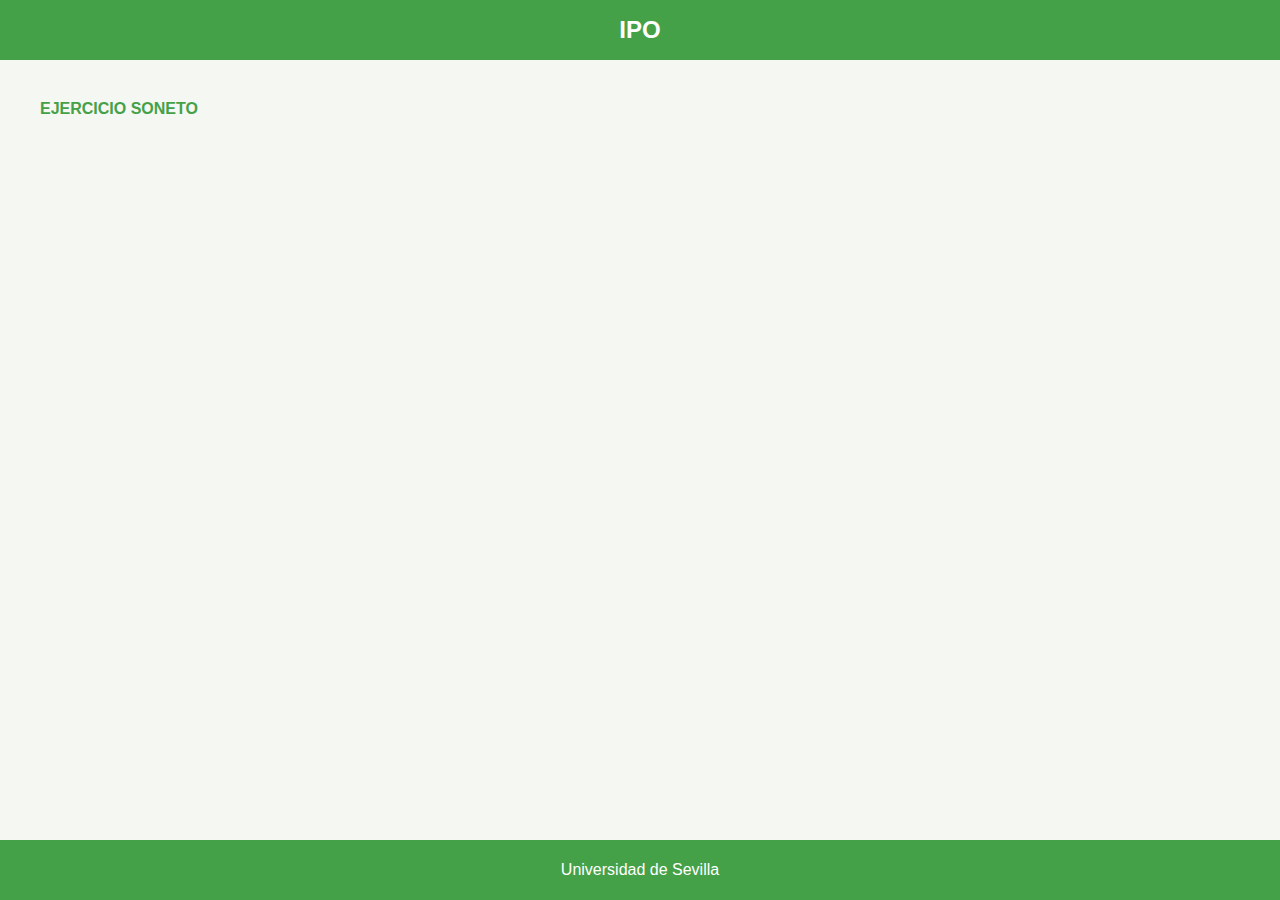
<file: index.html>
<!DOCTYPE html>
<html lang="es">
<head>
    <meta charset="UTF-8">
    <meta name="viewport" content="width=device-width, initial-scale=1.0">
    <title>IPO</title>
    <link rel="stylesheet" href="style.css">
</head>
<body>  
    <main class="contenedor-ipo">

        <header class="cabecera-ipo">
            <h1 class="titulo">IPO</h1>
        </header>
        <article class="ejercicios-ipo">
            <ul class="lista-ejercicios">
                    <li class="lista-ejercicios__item"><a href="ejercicios/soneto/index.html" target="_blank">Ejercicio Soneto</a></li>
            </ul>
        </article>

        <footer class="pie-ipo">
            <p>Universidad de Sevilla</p>
        </footer>
    </main>
</body>
</html>
</file>
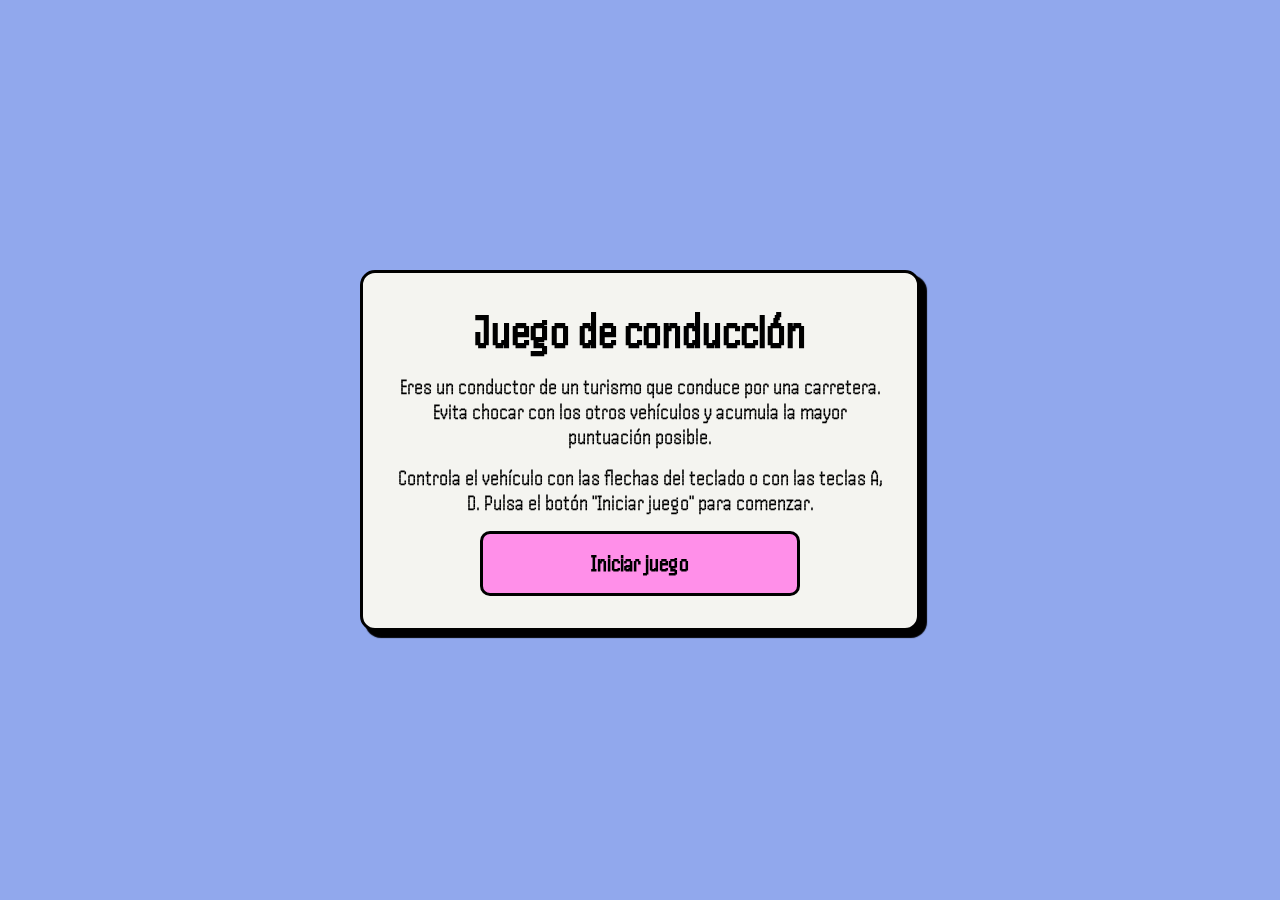
<file: ejercicios/canvas/index.html>
<!doctype html>
<html lang="es">
<head>
    <meta charset="UTF-8">
    <meta name="viewport" content="width=device-width, initial-scale=1">
    <title>Conduce - Canvas</title>
    <link rel="preconnect" href="https://fonts.googleapis.com">
    <link rel="preconnect" href="https://fonts.gstatic.com" crossorigin>
    <!--<link href="https://fonts.googleapis.com/css2?family=Maven+Pro:wght@400..900&display=swap" rel="stylesheet">-->
    <link href="https://fonts.googleapis.com/css2?family=Handjet:wght@100..900&display=swap" rel="stylesheet">
    <!--<link href="https://fonts.googleapis.com/css2?family=Pixelify+Sans:wght@400..700&display=swap" rel="stylesheet">-->

    <link rel="stylesheet" href="styles.css">

    <script type="module" src="js/scripts.js"></script>
</head>
<body>
    <header id="header" class="header">
        <div class="header__container">
            <h1 class="header__title"> Juego de conducción </h1>
            <p class="header__description">
                Eres un conductor de un turismo que conduce por una carretera.
                Evita chocar con los otros vehículos y acumula la mayor puntuación posible.
            </p>
            <p class="header__description">
                Controla el vehículo con las flechas del teclado o con las teclas A, D.
                Pulsa el botón "Iniciar juego" para comenzar.
            </p>
            <button id="button-start" class="header__button"> Iniciar juego </button>
        </div>
    </header>

    <main id="game-container" class="game-container">
        <div class="ui-layer">
            <div class="score-board">Puntuación: <span id="score">0</span></div>
            <div id="game-over" class="game-over hidden">
                <div class="game-over__box">
                    <h2>GAME OVER</h2>
                    <p id="final-score">Puntuación conseguida: 0</p>
                    <p>Press Space or Click to Restart</p>
                </div>
            </div>
        </div>
        <canvas id="gameCanvas" class="canvas"></canvas>
        <div class="controls">
            <button id="btn-left" class="control-btn">
                <svg xmlns="http://www.w3.org/2000/svg" height="100%" viewBox="0 -960 960 960" width="100%" fill=auto><path d="M400-240 160-480l240-240 56 58-142 142h486v80H314l142 142-56 58Z"/></svg>
            </button>
            <button id="btn-right" class="control-btn">
                <svg xmlns="http://www.w3.org/2000/svg" height="100%" viewBox="0 -960 960 960" width="100%" fill="auto"><path d="m560-240-56-58 142-142H160v-80h486L504-662l56-58 240 240-240 240Z"/></svg>
            </button>
        </div>
    </main>
</body>
</html>
</file>
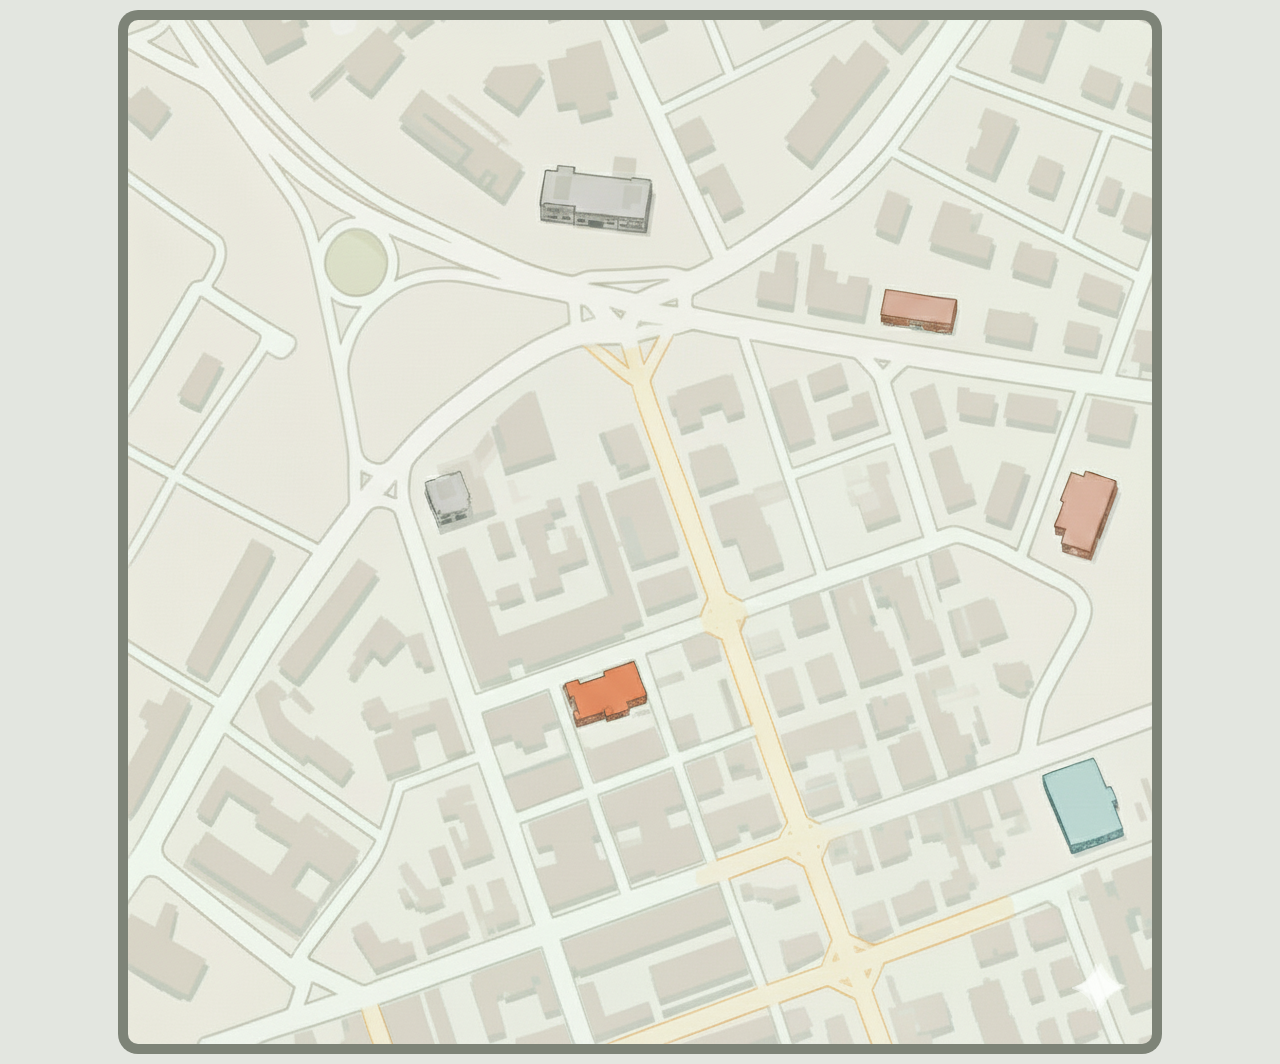
<file: ejercicios/mapa/index.html>
<!DOCTYPE html>
<html lang="es">
<head>
    <meta charset="UTF-8">
    <title>Mapa</title>
    <link rel="stylesheet" href="styles.css" type="text/css">
    <link rel="preconnect" href="https://fonts.googleapis.com">
    <link rel="preconnect" href="https://fonts.gstatic.com" crossorigin>
    <link href="https://fonts.googleapis.com/css2?family=Montserrat:ital,wght@0,100..900;1,100..900&display=swap" rel="stylesheet">
</head>
<body>
    <main class="mapa-container">
        <img class="mapa-img" src="img/mapa.png" alt="Mapa">
    </main>
</body>
</html>
</file>
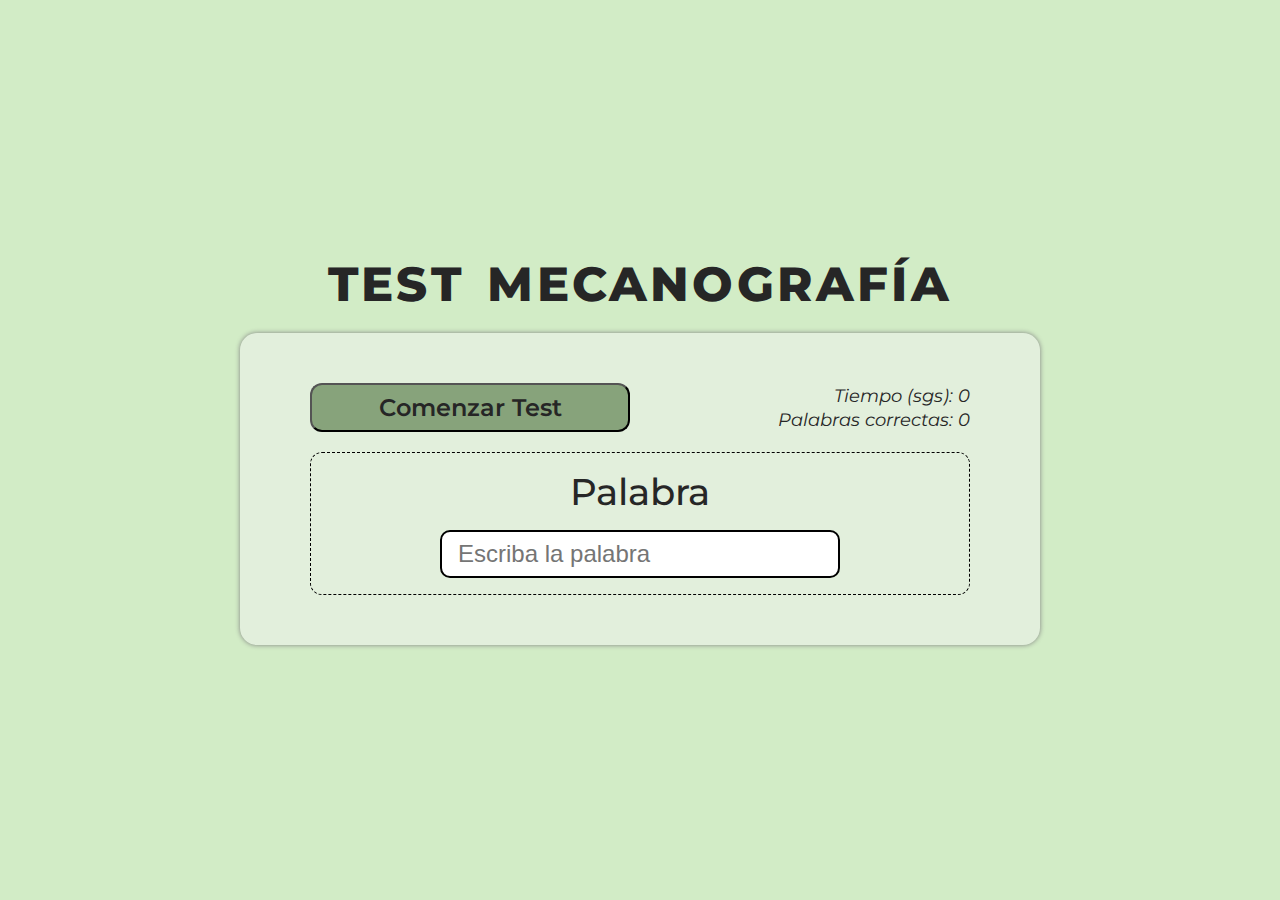
<file: ejercicios/mecanografia/index.html>
<!DOCTYPE html>
<html lang="es">

<head>
  <meta charset="UTF-8" />
  <meta name="viewport" content="width=device-width, initial-scale=1.0" />
  <link rel="stylesheet" href="style.css" />
  <link rel="preconnect" href="https://fonts.googleapis.com">
<link rel="preconnect" href="https://fonts.gstatic.com" crossorigin>
<link href="https://fonts.googleapis.com/css2?family=Montserrat:ital,wght@0,100..900;1,100..900&display=swap" rel="stylesheet">
  <script type="module" src="script.js"></script>
  <title>Mecanografía</title>
</head>

<body>
  <main>
    <h1> TEST MECANOGRAFÍA</h1>
    <div  class="test">
      <button id="btnComienzo" class="test__boton">Comenzar Test</button>
      <div class="test__analiticas">
        <p> Tiempo (sgs): <span id="tiempo">0</span></p>
        <p> Palabras correctas: <span id="palabrasCorrectas">0</span></p>
      </div>
      <div class="test__interaccion">
        <p><span id="referencia" class="interaccion__referencia">Palabra</span></p>
        <input type="text" id="entrada" class="interaccion__entrada" autocomplete="off" placeholder="Escriba la palabra" />
      </div>
    </div>
  </main>
</body>

</html>
</file>
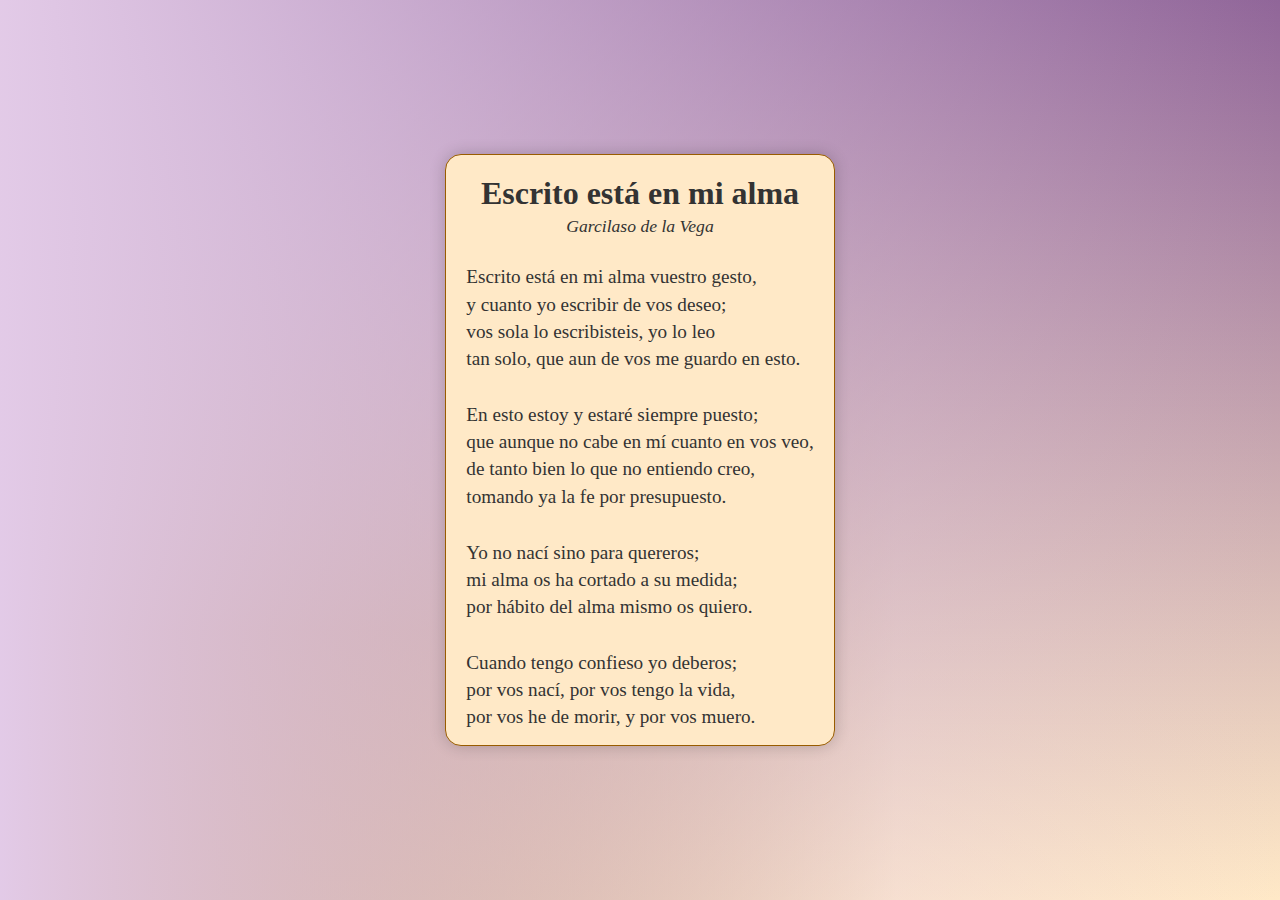
<file: ejercicios/soneto/index.html>
<!DOCTYPE html>
<html lang="en">
<head>
    <meta charset="UTF-8">
    <meta name="viewport" content="width=device-width, initial-scale=1.0">
    <title>Soneto</title>
    <link rel="stylesheet" href="style.css">
</head>
<body>
    <main>
        <div class="soneto">
            <h1 class="soneto__titulo">Escrito está en mi alma</h1>
            <p class="soneto__autor">Garcilaso de la Vega</p>
            <div class="soneto__texto">
                <p class="texto__estrofa">
                    <span class="texto__verso">Escrito está en mi alma vuestro gesto,</span>
                    <span class="texto__verso">y cuanto yo escribir de vos deseo;</span>
                    <span class="texto__verso">vos sola lo escribisteis, yo lo leo</span>
                    <span class="texto__verso">tan solo, que aun de vos me guardo en esto.</span>
                </p>
                <p class="texto__estrofa">
                    <span class="texto__verso">En esto estoy y estaré siempre puesto;</span>
                    <span class="texto__verso">que aunque no cabe en mí cuanto en vos veo,</span>
                    <span class="texto__verso">de tanto bien lo que no entiendo creo,</span>
                    <span class="texto__verso">tomando ya la fe por presupuesto.</span>
                </p>
                <p class="texto__estrofa">
                    <span class="texto__verso">Yo no nací sino para quereros;</span>
                    <span class="texto__verso">mi alma os ha cortado a su medida;</span>
                    <span class="texto__verso">por hábito del alma mismo os quiero.</span>
                </p>
                <p class="texto__estrofa">
                    <span class="texto__verso">Cuando tengo confieso yo deberos;</span>
                    <span class="texto__verso">por vos nací, por vos tengo la vida,</span>
                    <span class="texto__verso">por vos he de morir, y por vos muero.</span>
                </p>
            </div>
        </div>
</body>
</html>
</file>
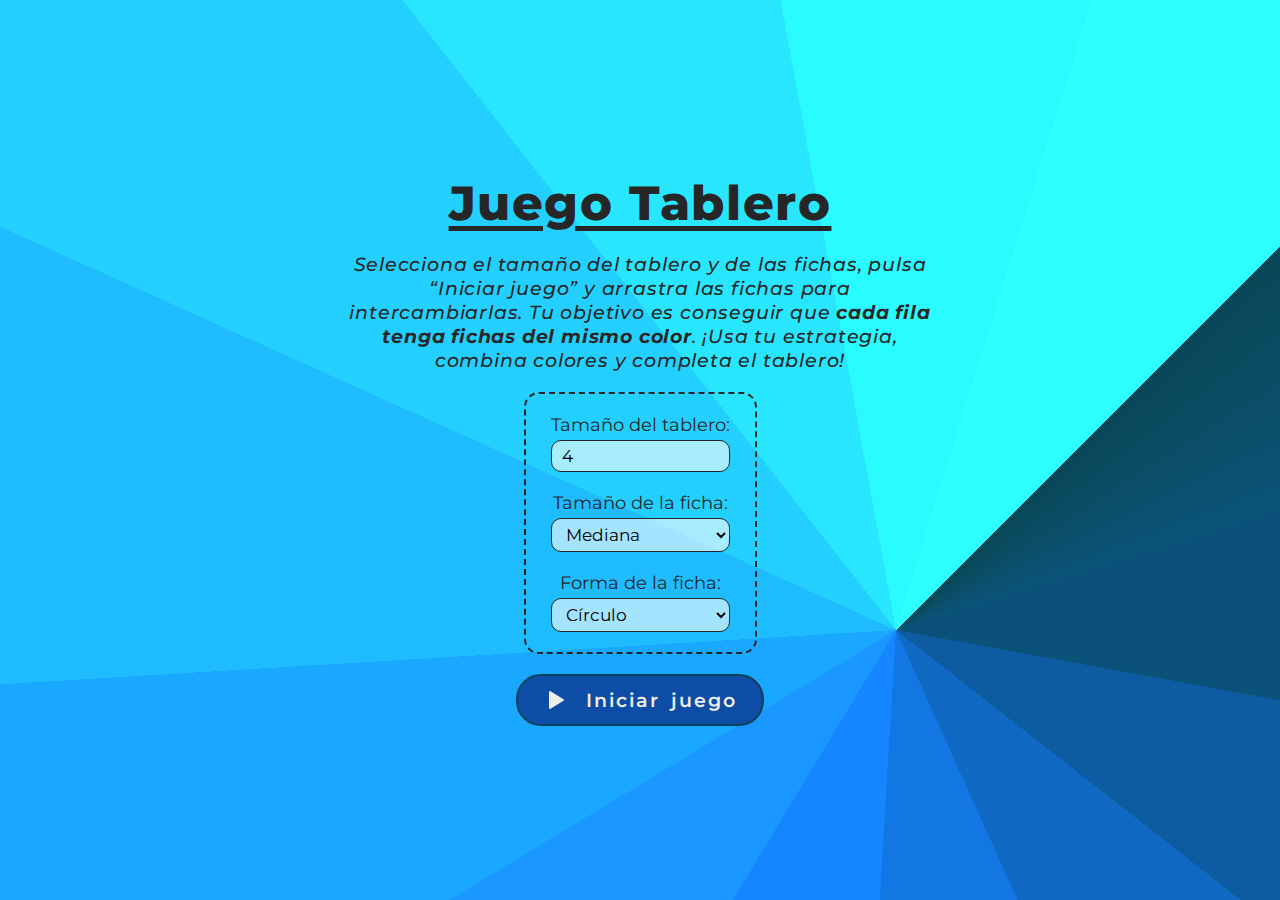
<file: ejercicios/tablero/index.html>
<!DOCTYPE html>
<html lang="es">
  <head>
    <meta charset="UTF-8" />
    <meta name="viewport" content="width=device-width, initial-scale=1.0" />
    <link rel="stylesheet" href="style.css">
    <title>Tablero</title>
    <link rel="preconnect" href="https://fonts.googleapis.com">
    <link rel="preconnect" href="https://fonts.gstatic.com" crossorigin>
    <link href="https://fonts.googleapis.com/css2?family=Montserrat:ital,wght@0,100..900;1,100..900&display=swap" rel="stylesheet">
    <script defer src="script.js"></script>
  </head>

  <body>

    
<!--     <div class="ficha" data-ficha></div>
    <div class="ficha" data-ficha></div>
    <div class="ficha" data-ficha></div>
    <div class="ficha" data-ficha></div> -->
    <header id="header" class="header--visible">
        <article class="menu-container">
            <h1>Juego Tablero</h1>
            <section class="reglas">
                <p> Selecciona el tamaño del tablero y de las fichas, pulsa “Iniciar juego” y arrastra las fichas para
                    intercambiarlas. Tu objetivo es conseguir que <span>cada fila tenga fichas del mismo color</span>. ¡Usa tu estrategia,
                    combina colores y completa el tablero! </p>
            </section>
            <form class="configuracion">
                <div class="opcion">
                    <label for="tamañoTablero">Tamaño del tablero:</label>
                    <input type="number" id="tamañoTablero" min="2" max="7" value="4">
                </div>
                <div class="opcion">
                    <label for="tamañoFicha">Tamaño de la ficha:</label>
                    <select id="tamañoFicha">
                        <option value="pequeña">Pequeña</option>
                        <option value="mediana" selected>Mediana</option>
                        <option value="grande">Grande</option>
                    </select>
                </div>
                <div class="opcion">
                    <label for="formaFicha">Forma de la ficha:</label>
                    <select id="formaFicha">
                        <option value="circulo">Círculo</option>
                        <option value="cuadrado">Cuadrado</option>
                        <option value="triangulo">Triángulo</option>
                        <option value="hexagono">Hexágono</option>
                    </select>
                </div>
            </form>
            <button id="inicio" class="boton-inicio">
                <svg xmlns="http://www.w3.org/2000/svg" width="24" height="24" viewBox="0 0 24 24" fill="currentColor" class="icon icon-tabler icons-tabler-filled icon-tabler-player-play"><path stroke="none" d="M0 0h24v24H0z" fill="none"/><path d="M6 4v16a1 1 0 0 0 1.524 .852l13 -8a1 1 0 0 0 0 -1.704l-13 -8a1 1 0 0 0 -1.524 .852z" /></svg>
                Iniciar juego
            </button>
        </article>
    </header>

    <main>
        <div class="tablero">

        </div>
    </main>
    

  </body>
</html>
</file>
<file: style.css>
/* Estilos generales */

* {
    margin: 0;
    padding: 0;
    box-sizing: border-box;
    /* outline: 1px solid red; */
}

:root {

    --color-de-fondo: hsl(90, 20%, 96%);
    
    --color-principal: hsl(122, 40%, 45%);
    --color-principal-texto: hsl(0, 0%, 100%);
    --color-principal-borde: hsl(122, 13%, 36%);
  
    --fuente-familia: 'Arial', sans-serif;
}

body {
    font-family: var(--fuente-familia);
    background-color: var(--color-de-fondo);


}

.contenedor-ipo {

    display: flex;
    flex-direction: column;
    min-height: 100vh;

    .cabecera-ipo {
        background-color: var(--color-principal);
        color: var(--color-principal-texto);
        padding: 1rem;

        .titulo {
            text-align: center;
            text-transform: uppercase;
            font-weight: bold;
            font-size: 1.5rem;
        }
    }

    .ejercicios-ipo {
        flex: 1;
        padding: 2.5rem;

        .lista-ejercicios {
            list-style: none;
            display: flex;
            flex-direction: column;
            gap: 1.2rem;

            .lista-ejercicios__item {
   
                a {
                    text-decoration: none;
                    text-transform: uppercase;
                    color: var(--color-principal);
                    font-weight: bold;

                }

                a:hover {
                    text-decoration: underline;
                }
            }
        }

    }

    .pie-ipo {

        background-color: var(--color-principal);
        color: var(--color-principal-texto);
        padding: 1.3rem;
        text-align: center;
    }
}
</file>
<file: ejercicios/canvas/styles.css>
*,*::before, *::after {
    box-sizing: border-box;
    margin: 0;
    padding: 0;
}

:root {
    /* web estilo neo-brutalistic */
    --color-primary: hsl(225, 72%, 75%);
    --color-secondary: hsl(0, 0%, 0%);
    --color-tertiary: hsl(171, 27%, 48%);
    --color-fourth: hsl(46, 82%, 60%);
    --color-fifth: hsl(312, 100%, 78%);

    --bg-color-primary: hsl(60, 15%, 95%);
    --bg-color-secondary: hsl(200,5%,5%);

    --road-color: #57606f;

    --font-family: 'Handjet';
    /*--font-family: 'Pixelify Sans';*/
}

body {
    font-family: var(--font-family), sans-serif;
    font-size: 16px;
    height: 100dvh;
    width: 100dvw;
    overflow: hidden;
}

/* Header */

.header {
    background-color: var(--color-primary);
    padding: 1rem;
    box-shadow: 6px 6px 0 0 var(--color-secondary);
    position: fixed;
    width: 100%;
    height: 100%;
    display: flex;
    justify-content: center;
    align-items: center;
    transition: transform 2s ease-in-out;
    z-index: 1000;
}

.header--hidden {
    transform: translateY(200dvh);
    animation: transform 2s ease-in-out;
}

.header__container {
    max-width: 35rem;
    width: 100%;
    background: var(--bg-color-primary);
    padding: 2rem;
    display: flex;
    flex-direction: column;
    align-items: center;
    justify-content: center;
    gap: 1rem;
    border-radius: 15px;
    border: 3px solid var(--color-secondary);
    box-shadow: 6px 6px 1px 1px var(--color-secondary);
}

.header__title {
    font-size: 3rem;
    color: var(--color-secondary);
    font-weight: 800;
    text-wrap: balance;
    text-align: center;
}

.header__description {
    font-size: 1.4rem;
    color: var(--color-secondary);
    font-weight: 500;
    text-wrap: pretty;
    text-align: center;
}

.header__button {
    max-width: 20rem;
    width: 100%;
    background: var(--color-fifth);
    border-radius: 10px;
    padding: 1rem 2rem;
    color: var(--color-secondary);
    font-family: var(--font-family), sans-serif;
    font-weight: 800;
    font-size: 1.5rem;
    border: 3px solid var(--color-secondary);
}

.header__button:hover {
    background: var(--color-fourth);
    cursor: pointer;
    scale: 1.02;
}
.header__button:active {
    scale: 0.95;
}

/* Main */

.game-container {
    position: relative;
    width: 100dvw;
    height: 100dvh;
    display: flex;
    justify-content: center;
    align-items: center;
    flex-direction: column;
    gap: 1rem;
    padding: 1rem 0;
    background: var(--bg-color-secondary);
}

.canvas {
    background-color: var(--road-color);
    box-shadow: 0 0 20px rgba(0,0,0,0.5);
    max-width: 100%;
    max-height: 80dvh;
}

.ui-layer {
    width: 100%;
    text-align: center;
    pointer-events: none;
}

.score-board {
    color: var(--bg-color-primary);
    font-size: 2rem;
    font-weight: bold;
    text-shadow: 2px 2px 4px rgba(0,0,0,0.5);
}

/* Main - Modal GAME OVER */

.game-over {
    position: fixed;
    top: 0;
    left: 0;
    width: 100%;
    height: 100%;
    background: rgba(0, 0, 0, 0.5);
    backdrop-filter: blur(5px);
    display: flex;
    justify-content: center;
    align-items: center;
    z-index: 100;
    pointer-events: auto;
}

.game-over__box {
    background: var(--bg-color-primary);
    padding: 2rem;
    border-radius: 15px;
    text-align: center;
    border: 3px solid var(--color-secondary);
    box-shadow: 6px 6px 1px 1px var(--color-secondary);
    color: var(--color-secondary);
    max-width: 90%;
    display: flex;
    flex-direction: column;
    justify-content: center;
    align-items: center;
    gap: 1rem;
}

.game-over__box h2 {
    font-size: 3rem;
    font-weight: 800;
}

.game-over__box p {
    font-size: 1.5rem;
    font-weight: 600;
}

.hidden /*, .game-over.hidden*/ {
    display: none;
}

.controls {
    display: flex;
    justify-content: center;
    gap: 1rem;
}

.control-btn {
    background: var(--color-fourth);
    border: 2px solid var(--text-color);
    color: var(--text-color);
    width: 4rem;
    height: 4rem;
    padding: 0.5rem;
    border-radius: 50%;
    font-size: 1.5rem;
    cursor: pointer;
    transition: transform 0.1s;
}

.control-btn:active {
    transform: scale(0.95);
    background: var(--color-tertiary);
}

/* Media Queries */

@media (max-width: 600px) {
    .score-board {
        font-size: 1.5rem;
    }

    .control-btn {
        width: 5rem;
        height: 5rem;
        font-size: 2rem;
    }

    .controls {
        gap: 1rem;
    }

    .canvas {
        max-height: 75dvh;
    }
}
</file>
<file: ejercicios/mapa/styles.css>
* {
    margin: 0;
    padding: 0;
    box-sizing: border-box;
}

:root {
    --font-family: 'Montserrat';
    --bg-color-dark: hsl(86, 12%, 89%);
    --bg-color: hsl(86, 23%, 94%);
    --bg-color-light: hsl(80, 100%, 99%);

    --text-color: hsl(90, 44%, 4%);
    --text-color-muted: hsl(85, 9%, 27%);

    --border-color-highlight: hsl(75, 100%, 98%);
    --border-color: hsl(88, 5%, 49%);
    --border-color-muted: hsl(88, 6%, 61%);

    --action-color-primary: hsl(78, 93%, 16%);
    --action-color-secondary: hsl(271, 35%, 33%);

    --alert-color-danger: hsl(10, 21%, 41%);
    --aler-color-warning: hsl(51, 23%, 34%);
    --alert-color-success: hsl(146, 19%, 36%);
    --alert-color-info: hsl(217, 21%, 41%);

    --border-radius: 10px;
}

body {
    min-height: 100dvh;
    min-width: 100dvw;
    font-family: var(--font-family), sans-serif;
    font-size: 16px;
    display: flex;
    justify-content: center;
    align-items: center;
    padding: 10px;
    background-color: var(--bg-color-dark);
}

.mapa-container {
    max-width: 99%;
    display: flex;
    justify-content: center;
    align-items: center;
    padding: min(2%, 10px);
    border-radius: calc( var(--border-radius) + min(2%, 10px) );
    background: var(--border-color);
    aspect-ratio: 1/1;
    position: relative;
}

.mapa-img {
    width: 100%;
    height: 100%;
    border-radius: var(--border-radius);
    object-fit: contain;
    aspect-ratio: 1 / 1;
}

.mapa__coordinates {
    position: absolute;
    width: 7%;
    height: 7%;
    right: 2.5%;
    bottom: 4%;
    pointer-events: none;
}

.mapa__coordinates__icon {
    width: 100%;
    height: 100%;
}

.location {
    position: absolute;
    width: 10%;
    height: 10%;
    border: none;
    background-color: transparent;
    cursor: pointer;
    font-family: var(--font-family), sans-serif;
    font-size: 1rem;
}

.location__icon {
    width: 100%;
    height: 100%;
    background-color: transparent;
    position: relative;
    z-index: 50;
    transition: transform 0.2s ease-in-out;
}

.location__icon__background {
    position: absolute;
    width: 89.5%;
    height: 90%;
    top: 4%;
    left: 4.5%;
    z-index: 70;
    filter: drop-shadow(0 2px 6px rgba(0, 0, 0, 1));
}

.location__icon__figure {
    position: absolute;
    width: 45%;
    height: 45%;
    z-index: 80;
}

.location__icon__figure--museum {
    top: 18%;
    left: 27.4%;
}

.location__icon__figure--jewelry {
    top: 23%;
    left: 27.4%;
}

.location__icon__figure--supermarket {
    top: 23%;
    left: 27%;
}

.location__icon__figure--hospital {
    top: 18%;
    left: 27.4%;
}

.location__icon:hover, .location:focus .location__icon {
    transform: scale(1.4) translateY(-10%);
    transition: transform 0.2s ease-in-out;
}

.location:focus .location__icon {
    z-index: 90;
}

.location__info {
    display: none;
}

.location:focus .location__info {
    position: absolute;
    background-color: var(--bg-color-light);
    border-radius: var(--border-radius);
    filter: drop-shadow(0 2px 6px rgba(0, 0, 0, 1));
    padding: 1em;
    max-width: 500px;
    width: max-content;
    display: flex;
    flex-direction: column;
    gap: 0.9em;
    z-index: 100;
    text-align: left;
}

.location:focus .location__info__title {
    text-wrap: balance;
    font-size: 1.7em;
    font-weight: 800;
    letter-spacing: .05em;
    word-spacing: 0.15em;
}

.location:focus .location__info__type {
    font-size: 1.2em;
    font-style: italic;
    color: var(--text-color-muted);
}

.location:focus .location__info__description {
    font-size: 1.1em;
    text-wrap: pretty;
}

.location:focus .location__info__location {
    font-size: 1.1em;
    display: flex;
    gap: 0.3em;
}

.location:focus .location__info__location span {
    font-weight: 600;
}

.location:focus .location__info__timetable {
    font-size: 1.1em;
    display: flex;
    gap: 0.3em;
}

.location:focus .location__info__timetable span {
    font-weight: 600;
}

[data-location-id="1"] {
    right: 3%;
    bottom: 25%;
}
[data-location-id="1"]:focus .location__info {
    top: -5em;
    right: 7em;
}

[data-location-id="2"] {
    left: 43%;
    bottom: 35%;
}
[data-location-id="2"]:focus .location__info {
    top: -18em;
    left: -15em;
}

[data-location-id="3"] {
    left: 88%;
    bottom: 53%;
}
[data-location-id="3"]:focus .location__info {
    top: -9em;
    right: 7em;
}

[data-location-id="4"] {
    left: 73%;
    top: 20%;
}
[data-location-id="4"]:focus .location__info {
    top: -9em;
    right: 7em;
}

[data-location-id="5"] {
    left: 43%;
    top: 8%;
}
[data-location-id="5"]:focus .location__info {
    top: 7em;
    right: -7em;
}

[data-location-id="6"] {
    left: 27%;
    top: 37%;
}
[data-location-id="6"]:focus .location__info {
    top: 7em;
    right: -20em;
}

.filters-toggle {
    position: fixed;
    top: 2%;
    left: 2%;
    z-index: 1001;
    background-color: var(--bg-color-light);
    border: 1px solid var(--border-color);
    border-radius: 50%;
    width: 4rem;
    height: 4rem;
    cursor: pointer;
    display: flex;
    justify-content: center;
    align-items: center;
    box-shadow: 0 2px 8px rgba(0,0,0,0.2);
    transition: transform 0.3s ease-in-out;
}

.filters-toggle__icon {
    width: 70%;
    height: 70%;
}

.filters {
    position: fixed;
    top: 0;
    left: 0;
    height: 100dvh;
    width: 250px;
    background-color: var(--bg-color);
    z-index: 1000;
    display: flex;
    flex-direction: column;
    gap: 2em;
    padding: 20px;
    padding-top: 80px;
    box-shadow: 4px 0 15px rgba(0,0,0,0.1);
    transform: translateX(-100%);
    transition: transform 0.3s ease-in-out;
}

.filters.filters--visible {
    transform: translateX(0);
}

.filters.filters--visible ~ .filters-toggle {
    transform: translateX(15rem);
}

.filters__title {
    font-size: 2em;
    color: var(--text-color);
}

.filters__list {
    list-style: none;
    display: flex;
    flex-direction: column;
    gap: 1.2em;
}

.filters__item {
    display: flex;
    align-items: center;
    gap: 0.8em;
    font-size: 1.1em;
}

.filters__item label {
    cursor: pointer;
    color: var(--text-color-muted);
    font-size: 1.1em;
}

.filters__item input[type="checkbox"] {
    width: 1.4em;
    height: 1.4em;
    cursor: pointer;
}

.location--hidden {
    display: none;
}

@media (max-width: 600px) {
    .location:focus .location__info {
        transform: scale(0.6);
        transform-origin: center;
        z-index: 1000;
        font-size: 25px;
    }
    [data-location-id="1"]:focus .location__info {
        top: -12em;
        right: -2em;
    }
    [data-location-id="2"]:focus .location__info {
        top: -15em;
        left: -10em;
    }
    [data-location-id="3"]:focus .location__info {
        top: -9em;
        right: -2em;
    }
    [data-location-id="4"]:focus .location__info {
        top: -2em;
        right: -5em;
    }
    [data-location-id="5"]:focus .location__info {
        top: -2em;
        right: -10em;
    }
    [data-location-id="6"]:focus .location__info {
        top: -2em;
        right: -10em;
    }
}
</file>
<file: ejercicios/mecanografia/style.css>
/**********************************************************************/
/*  PROYECTO mecanografía      */

* {
    margin: 0;
    padding: 0;
    box-sizing: border-box;
}

:root {
    --tono: 100;
    --color-fondo-primario: hsl(100, 50%, 85%); /* hsl(100, 38%, 85%) */
    --color-fondo-secundario: hsl(100, 38%, 90%);
    /* --color-fondo-secundario: hsl(100, 38%, 85%); */
    /* --color-fondo-secundario: hsl(100, 20%, 50%); */
    /* --color-fondo-terciario: hsl(100, 38%, 20%); */
    /* --color-fondo-terciario: hsl(290, 20%, 50%); */

    /* --tono: 36;
    --color-primario: hsl(var(--tono), 100%, 89%);
    --color-secundario: hsl(var(--tono), 100%, 30%) */;
    --color-primario: hsl(102, 18%, 56%);
    --color-secundario: hsl(100, 7%, 50%);


    --font-family-principal: montserrat, sans-serif;

    --font-color: hsl(100, 0%, 15%);

    scrollbar-width: thin;
    scrollbar-color: var(--color-fondo-secundario) var(--color-primario);
    scrollbar-gutter: both-edges;
    scroll-behavior: smooth;
    
}

body {
    font-family: var(--font-family-principal);
    font-size: 16px;
    color: var(--font-color);
    
}

main {
    background-color: var(--color-fondo-primario);
    
    /* background: linear-gradient(to right,var(--color-fondo-secundario), var(--color-fondo-primario), var(--color-fondo-secundario)); *//* ,
                linear-gradient(to bottom, var(--color-fondo-secundario), var(--color-fondo-terciario)) */;
                /* linear-gradient(to left, var(--color-primario) 30%,  transparent), */
                /* linear-gradient(to top, var(--color-secundario) 30%, transparent) */;
    min-height: 100dvh;
    min-width: 100%;
    display: flex;
    flex-direction: column;
    justify-content: center;
    align-items: center;
    padding: 15px;
}

h1 {
    color: var(--font-color);
    font-size: 3rem;
    font-weight: 800;
    letter-spacing: .2rem;
    word-spacing: .4rem;
    margin-bottom: 20px;
    text-align: center;

}

.test {
    /* background-color: hsl(0, 0%, 93%); */
    background-color: var(--color-fondo-secundario);
    /* border: 2px solid hsla(0, 0%, 93%); */
    border-radius: 17px;
    box-shadow: 0 0 5px hsl(0, 0%, 50%);
    padding: 50px 70px;
    width: 100%;
    max-width: 800px;
    display: grid;
    grid-template-areas: "boton analiticas"
                        "interaccion interaccion";
    grid-template-columns: 1fr 1fr;
    grid-template-rows: auto auto;
    gap: 20px;
    justify-items: stretch;
    align-items: stretch;
}

.test__boton {
    grid-area: boton;
    background-color: var(--color-primario);
    color: var(--font-color);
    border-radius: 12px;
    font-family: montserrat, sans-serif;
    font-size: 1.5rem;
    font-weight: 600;
    padding: .5rem 1rem;
    cursor: pointer;
    position: relative;
    &:hover {
        background-color: var(--color-secundario);
        color: hsl(0, 0%, 93%);
        scale: 1.05;
        transition: scale .2s ease-in-out;
    }
    &:active {
        scale: 0.95;
        transition: scale .08s ease-in-out;
    }
    transition: background-color .2s ease-in-out;
    
}

.test__analiticas {
    grid-area: analiticas;
    font-style: italic;
    font-weight: 400;
    font-size: 1.1rem;
    display: flex;
    flex-direction: column;
    justify-content: space-around;
    align-items: flex-end;
}

.test__interaccion {
    grid-area: interaccion;
    border: 1px dashed black;
    border-radius: 12px;
    display: flex;
    justify-content: center;
    align-items: center;
    flex-direction: column;
    padding: 1rem;
    gap: 1rem;
    font-size: 1.2rem;   
}

.interaccion__referencia {
        font-size: 2.3rem;
        font-weight: 500;
}

.interaccion__entrada {
        font-size: 1.5rem;
        padding: .5rem 1rem;
        border: 2px solid black;
        border-radius: 10px;
        width: 100%;
        max-width: 400px;
}

.bienEscrita {
        color: green;
}
.malEscrita {
        color: red;
}
</file>
<file: ejercicios/soneto/style.css>
/* Estilos de la página del ejercicio soneto */

* {
    margin: 0;
    padding: 0;
    box-sizing: border-box;
}

:root {
    --color-fondo-primario: hsl(290, 38%, 85%);
    --color-fondo-secundario: hsl(290, 20%, 50%);

    --tono: 36;
    --color-primario: hsl(var(--tono), 100%, 89%);
    --color-secundario: hsl(var(--tono), 100%, 30%);

    --font-family-principal: serif;

    --font-color: hsl(0, 0%, 20%);

    scrollbar-width: thin;
    scrollbar-color: var(--color-fondo-secundario) var(--color-primario);
    scrollbar-gutter: both-edges;
    scroll-behavior: smooth;
    
}

body {
    font-family: var(--font-family-principal);
    font-size: 16px;
    
}

main {
    background: linear-gradient(to right, var(--color-fondo-primario), transparent),
                linear-gradient(to bottom, var(--color-fondo-secundario), transparent),
                linear-gradient(to left, var(--color-primario) 30%,  transparent),
                linear-gradient(to top, var(--color-secundario) 30%, transparent);
    min-height: 100dvh;
    min-width: 100%;
    display: flex;
    flex-direction: column;
    justify-content: center;
    align-items: center;
    padding: 10px;
}

.soneto {
    background-color: var(--color-primario);
    border-radius: 1rem;
    box-shadow: 0 0 1rem rgba(0,0,0,0.2);
    border-color: var(--color-secundario);
    border-style: solid;
    border-width: 1px;
    padding: 20px;
}

.soneto__titulo {
    font-size: 2rem;
    text-wrap: balance;
    text-align: center;
    font-family: var(--font-family-principal);
    color: var(--font-color);
    margin-bottom: .3rem;
}

.soneto__autor {
    font-size: 1.1rem;
    margin-bottom: 2rem;
    text-align: center;
    font-family: var(--font-family-principal);
    font-style: italic;
    color: var(--font-color);
}

.soneto__texto {
    font-size: 1.2rem;
    line-height: 1.2;
    color: var(--font-color);
    font-family: var(--font-family-principal);
    display: flex;
    flex-direction: column;
    gap: 2.5rem;
}
.texto__estrofa {
    display: flex;
    flex-direction: column;
    gap: 0.7rem;
}
.texto__verso {
    line-height: 1rem;
}
</file>
<file: ejercicios/tablero/style.css>
/* style.css */
/* Proyecto Tablero */

@property --numCasillas {
  syntax: "<number>";
  inherits: true;
  initial-value: 2;
}

* {
    margin: 0;
    padding: 0;
    box-sizing: border-box;
}

:root {
    --tono: 200;
    --color-primario: hsl(200, 80%, 20%);
    --color-secundario: hsl(215, 85%, 35%);
    --color-terciario: hsl(187, 100%, 58%);


    --font-family-principal: montserrat;

    --font-color: hsl(var(--tono), 0%, 15%);

    --tono-atencion: 0;
    --color-atencion: hsl(var(--tono-atencion), 65%, 50%);

    scrollbar-width: thin;
    scrollbar-color: var(--color-secundario) var(--color-primario);
    scrollbar-gutter: auto; /*both-edges*/
    scroll-behavior: smooth;
}

body {
    font-family: var(--font-family-principal), sistem-ui, sans-serif;
    font-size: 16px;
    color: var(--font-color);
    background: conic-gradient(from 45deg at 70% 70%,
    hsl(calc(var(--tono) - 8), 80%, 19%) 0.000deg,
    hsl(var(--tono), 83%, 26%) 27.692deg,
    hsl(calc(var(--tono) + 2), 84%, 26%) 27.692deg,
    hsl(calc(var(--tono) + 2), 84%, 26%) 55.385deg,
    hsl(calc(var(--tono) + 8), 85%, 34%) 55.385deg,
    hsl(calc(var(--tono) + 8), 85%, 34%) 83.077deg,
    hsl(calc(var(--tono) + 10), 85%, 41%) 83.077deg,
    hsl(calc(var(--tono) + 10), 85%, 41%) 110.769deg,
    hsl(calc(var(--tono) + 11), 85%, 48%) 110.769deg,
    hsl(calc(var(--tono) + 11), 85%, 48%) 138.462deg,
    hsl(calc(var(--tono) + 11), 100%, 54%) 138.462deg,
    hsl(calc(var(--tono) + 11), 100%, 54%) 166.154deg,
    hsl(calc(var(--tono) + 7), 100%, 55%) 166.154deg,
    hsl(calc(var(--tono) + 7), 100%, 55%) 193.846deg,
    hsl(calc(var(--tono) + 3), 100%, 55%) 193.846deg,
    hsl(calc(var(--tono) + 3), 100%, 55%) 221.538deg,
    hsl(calc(var(--tono) - 2), 100%, 56%) 221.538deg,
    hsl(calc(var(--tono) - 2), 100%, 56%) 249.231deg,
    hsl(calc(var(--tono) - 7), 100%, 57%) 249.231deg,
    hsl(calc(var(--tono) - 7), 100%, 57%) 276.923deg,
    hsl(calc(var(--tono) - 13), 100%, 58%) 276.923deg,
    hsl(calc(var(--tono) - 13), 100%, 58%) 304.615deg,
    hsl(calc(var(--tono) - 19), 100%, 58%) 304.615deg,
    hsl(calc(var(--tono) - 19), 100%, 58%) 332.308deg,
    hsl(calc(var(--tono) - 20), 100%, 59%) 332.308deg 360.000deg);
    position: relative;
    /*min-height: 100dvh;
    min-width: 100%;*/
    height: 100dvh;
    width: 100dvw;
}

/* Estilo común: Glassmorphism */
.glassmorphism__primary {
    background: rgba(255, 255, 255, .45);
    -webkit-backdrop-filter: blur(5px);
    backdrop-filter: blur(5px);
    border: 2px solid rgba(209, 213, 219, 0.3);
}
/* Estilo común: Glassmorphism oscuro*/
.glassmorphism__secondary {
    /*background: rgba(0,0,0,0.2);*/
    background: linear-gradient(190deg, rgba(209, 213, 219,0.1)60%, rgba(209, 213, 219,0.7) /*red*/ 100%);
    box-shadow: 0 0 40px -6px rgba(0,0,0,0.2);
    /*box-shadow: inset 0 0 5px 3px hsla(255,0%,80%,50%);*/
    backdrop-filter: blur(4.9px);
}


/* HEADER */

header  {
    font-size: 16px;
    height: 100dvh;
    width: 100%;
    overflow: scroll;
    padding: 15px;
    display: flex;
    flex-direction: column;
    justify-content: center;
    align-items: center;
    position: absolute;
    left: 0;
}

.header--visible {
    top: 0;
    transition: top .5s ease-in-out;
}
.header--noVisible {
    top: -100dvh;
    transition: top .5s ease-in-out;
}


.menu-container {
    padding: 50px;
    display: flex;
    flex-direction: column;
    justify-content: center;
    align-items: center;
    gap: 20px;
    border-radius: 15px;
}

h1 {
    color: var(--font-color);
    font-size: 3em;
    font-weight: 800;
    letter-spacing: .1rem;
    text-align: center;
    text-decoration-line: underline;
    text-decoration-thickness: .1em;
    text-underline-offset: .13em;
}

.reglas {
    color: var(--font-color);
    font-size: 1.2em;
    font-weight: 500;
    font-style: italic;
    letter-spacing: .05rem;
    text-wrap: pretty;
    text-align: center;
    max-width: 600px;
    & span {
        font-weight: 700;
    }
}

.configuracion {
    font-size: 1.1em;
    font-weight: 400;
    display: flex;
    flex-direction: column;
    justify-content: center;
    align-items: stretch;
    gap: 20px;
    border-radius: 15px;
    padding: 20px 25px;
    border: 2px dashed var(--font-color);
    & .opcion {
        display: flex;
        flex-direction: column;
        justify-content: center;
        align-items: center;
        gap: 5px;
        & label {
            color: var(--font-color);
        }
        & select, input {
            font-family: var(--font-family-principal), serif;
            font-weight: 400;
            font-size: 0.95em;
            padding: 5px 10px;
            border-radius: 10px;
            width: 100%;
            border: 1px solid var(--font-color);
            background: rgba(255, 255, 255, .6);
            &:focus {
                outline: 2px solid var(--color-secundario);
                box-shadow: 0 0 5px var(--color-primario);
            }
        }
        & select option {
            background: hsl(201, 94%, 94%);
            color: var(--font-color);
            font-size: 1em;
        }
    }
}

.boton-accion {
    font-family: inherit;
    font-weight: 600;
    font-size: 1.2em;
    letter-spacing: .1em;
    word-spacing: .25em;
    /*color: hsl(0, 0%, 93%);
    background: var(--color-secundario);*/ /*rgba(255, 255, 255, .3);*/
    border: 2px solid var(--color-primario);
    border-radius: 25px;
    padding: .6em 1.3em;
    display: flex;
    flex-direction: row;
    gap: 1em;
    justify-content: center;
    align-items: center;
    &:hover {
        /*background-color: var(--color-terciario);
        color: var(--font-color);*/ /*hsl(0, 0%, 93%);*/
        box-shadow: inset 0 0 10px rgba(0, 0, 0, 0.1);
        scale: 1.05;
        transition: scale .2s ease-in-out;
    }
    &:active {
        scale: 0.95;
        transition: scale .08s ease-in-out;
    }
    position: relative;
    transition: background-color .2s ease-in-out;
}

.boton-inicio {
    font-family: inherit;
    font-weight: 600;
    font-size: 1.2em;
    letter-spacing: .1em;
    word-spacing: .25em;
    color: hsl(0, 0%, 93%);
    background: var(--color-secundario); /*rgba(255, 255, 255, .3);*/
    border: 2px solid var(--color-primario);
    border-radius: 25px;
    padding: .6em 1.3em;
    display: flex;
    flex-direction: row;
    gap: 1em;
    justify-content: center;
    align-items: center;
    &:hover {
        background-color: var(--color-terciario);
        box-shadow: inset 0 0 10px rgba(0, 0, 0, 0.1);
        color: var(--font-color); /*hsl(0, 0%, 93%);*/
        scale: 1.05;
        transition: scale .2s ease-in-out;
    }
    &:active {
        scale: 0.95;
        transition: scale .08s ease-in-out;
    }
    position: relative;
    transition: background-color .2s ease-in-out;
}

.boton-cancelar {
    font-weight: 600;
    font-size: 1em;
    color: hsl(0, 0%, 93%);
    background: var(--color-atencion);
    border: 2px solid black;
    padding: .6em 1.3em;
    &:hover {
        background-color: hsl(var(--tono-atencion), 100%, 50%);
        box-shadow: 0 0 20px rgba(0, 0, 0, 0.3);
        scale: 1.05;
        transition: scale .2s ease-in-out;
    }
    &:active {
        scale: 0.95;
        transition: scale .08s ease-in-out;
    }
    position: relative;
    transition: background-color .2s ease-in-out;
}


/* MAIN */

main  {
    font-size: 16px;
    min-height: 100dvh;
    min-width: 100%;
    padding: 15px;
    display: flex;
    gap: 20px;
    flex-direction: column;
    justify-content: center;
    align-items: center;
    position: absolute;
    top: 0;
    left: 100%;
    transition: left .5s ease-in-out;
}
.main--visible {
    left: 0;
    transition: left .5s ease-in-out;
}
.main--noVisible {
    left: 100%;
    transition: left .5s ease-in-out;
}

.tablero {
    border-radius: 30px;
    padding: 20px;
    display: grid;
    grid-template-areas: "c11 c12" "c21 c22";
    grid-template-rows: repeat(var(--numCasillas), 1fr);
    grid-template-columns: repeat(var(--numCasillas), 1fr);
    gap: 40px 10px;
    /*background: rgba(0,0,0,0.3);
    box-shadow: 20px 20px 40px -6px rgba(0,0,0,0.2);
    backdrop-filter: blur(4.9px);*/
}


.tablero__casilla  {
    border-radius: 12px;
    padding: 25px;
    /*background: hsla(255,0%,100%,40%);
    filter: brightness(100%);
    box-shadow: inset 0 0 5px 5px hsla(255,0%,70%,20%);
    backdrop-filter: blur(3px);*/
}






/*.menu-container {
    padding: 50px;
    display: flex;
    flex-direction: column;
    justify-content: center;
    align-items: center;
    gap: 20px;
    border-radius: 15px;
    background: rgba(255, 255, 255, .45);
    -webkit-backdrop-filter: blur(5px);
    backdrop-filter: blur(5px);
    border: 2px solid rgba(209, 213, 219, 0.3);
}*/


.ficha {
    width: 100px;
    height: 100px;
    background-color: red;
    border: 1px solid black;
}
</file>
